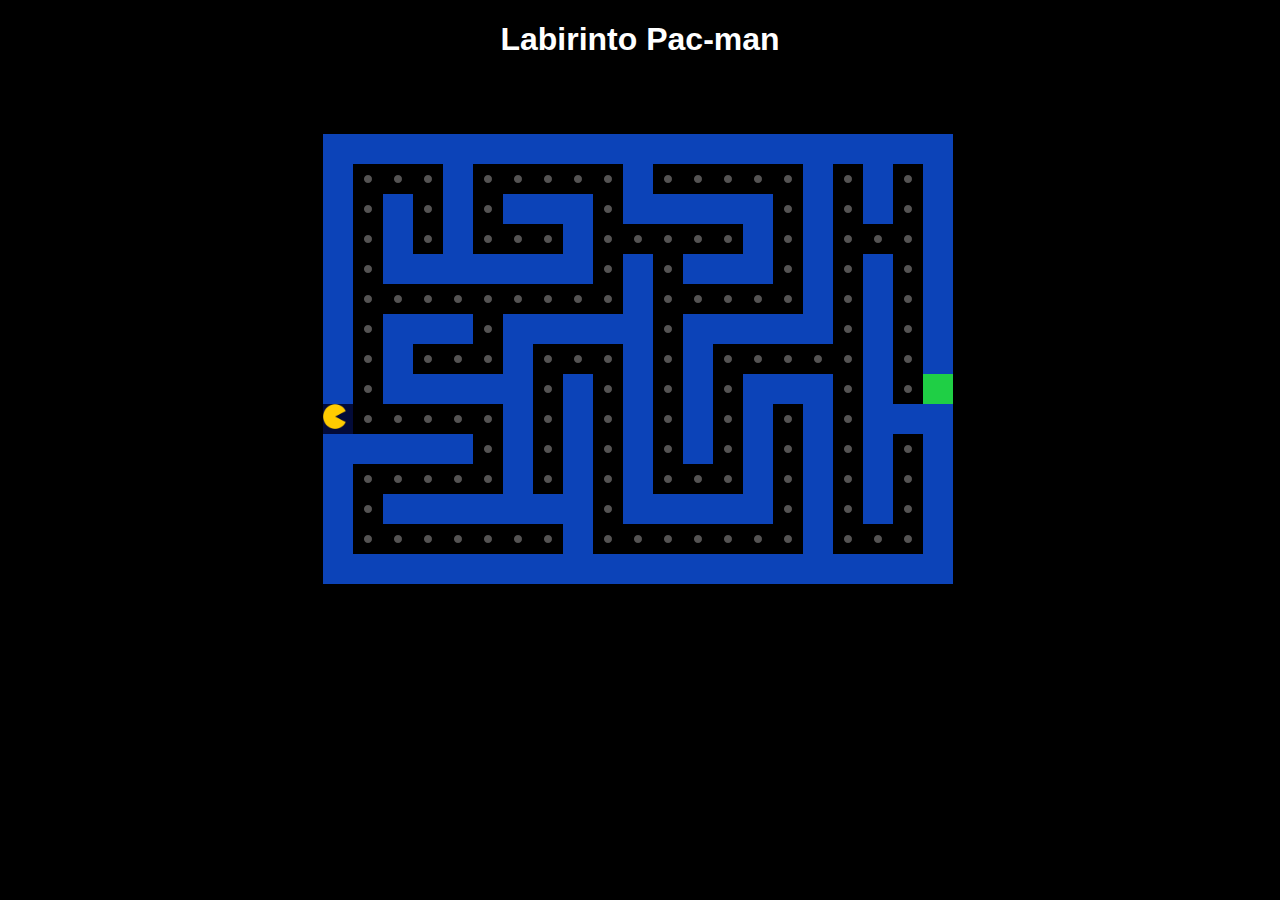
<file: index.html>
<!DOCTYPE html>
<html lang="en">
<head>
    <meta charset="UTF-8">
    <meta http-equiv="X-UA-Compatible" content="IE=edge">
    <meta name="viewport" content="width=device-width, initial-scale=1.0">
    <link rel="stylesheet" href="./assets/style.css">
    <link rel="shortcut icon" href="./assets/img/favicon.ico" type="image/x-icon">
    <title>Labirinto Pac-man</title>
</head>
<body>
    <header>
        <h1>Labirinto Pac-man</h1>
        <p>
            Ajude o pac-man a encontrar a saída!
        </p>
    </header>

    <section id='container'></section>

    <script src="./assets/labirinto.js"></script>
</body>
</html>
</file>
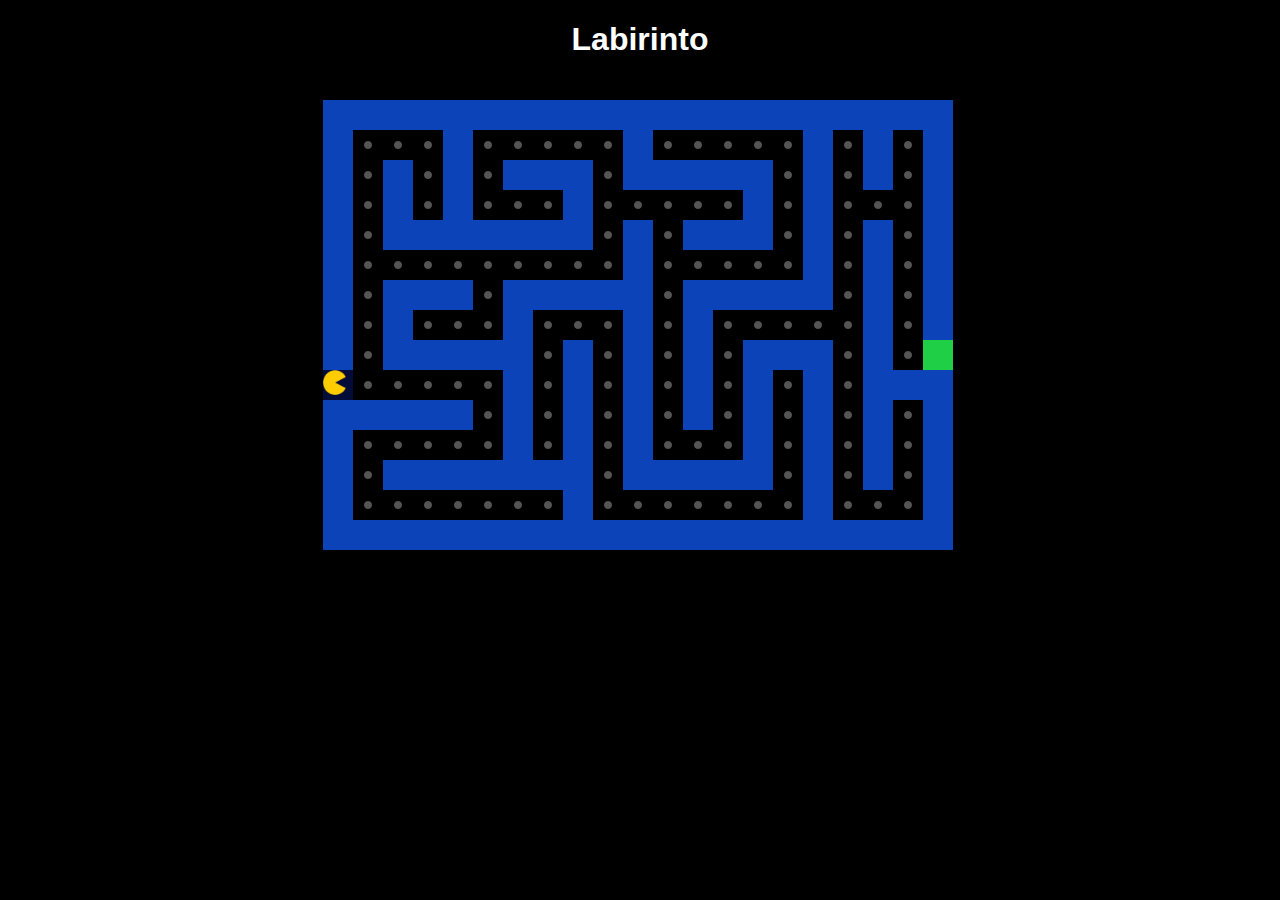
<file: labirinto.html>
<!DOCTYPE html>
<html lang="en">
<head>
    <meta charset="UTF-8">
    <meta http-equiv="X-UA-Compatible" content="IE=edge">
    <meta name="viewport" content="width=device-width, initial-scale=1.0">
    <link rel="stylesheet" href="./assets/style.css">
    <link rel="shortcut icon" href="./assets/pacman.png" type="image/x-icon">
    <title>Labirinto</title>
</head>
<body>
    <header>
        <h1>Labirinto</h1>
    </header>

    <section id='container'></section>

    <script src="./labirinto.js"></script>
</body>
</html>
</file>
<file: assets/style.css>
body {
    background-color: black;
}

h1 {
    color: white;
    text-align: center;
    font-family: 'lato', sans-serif;
}

div.wall {
    width: 30px;
    height: 30px;
    background-color: rgb(12, 67, 184);
}

div.space {
    width: 30px;
    height: 30px;
    background-image: url(./img/detalhe-fundo.png);
    background-size: 30px 30px;
}

div.F {
    width: 30px;
    height: 3;
    background-color: rgb(31, 207, 69);
}

div.S {
    width: 30px;
    height: 30px;
    background-color: rgb(3, 11, 56);
}

section#container {
    display: flex;
    flex-direction: row;
    flex-wrap: wrap;
    justify-content: center;
    width: 630px;
    padding: 20px 25px 0 20px;
    margin: 0 auto;
}

#player{
    position: absolute;
}

#player img{
    width: 23px;
    height: 25px;
    
}
</file>
